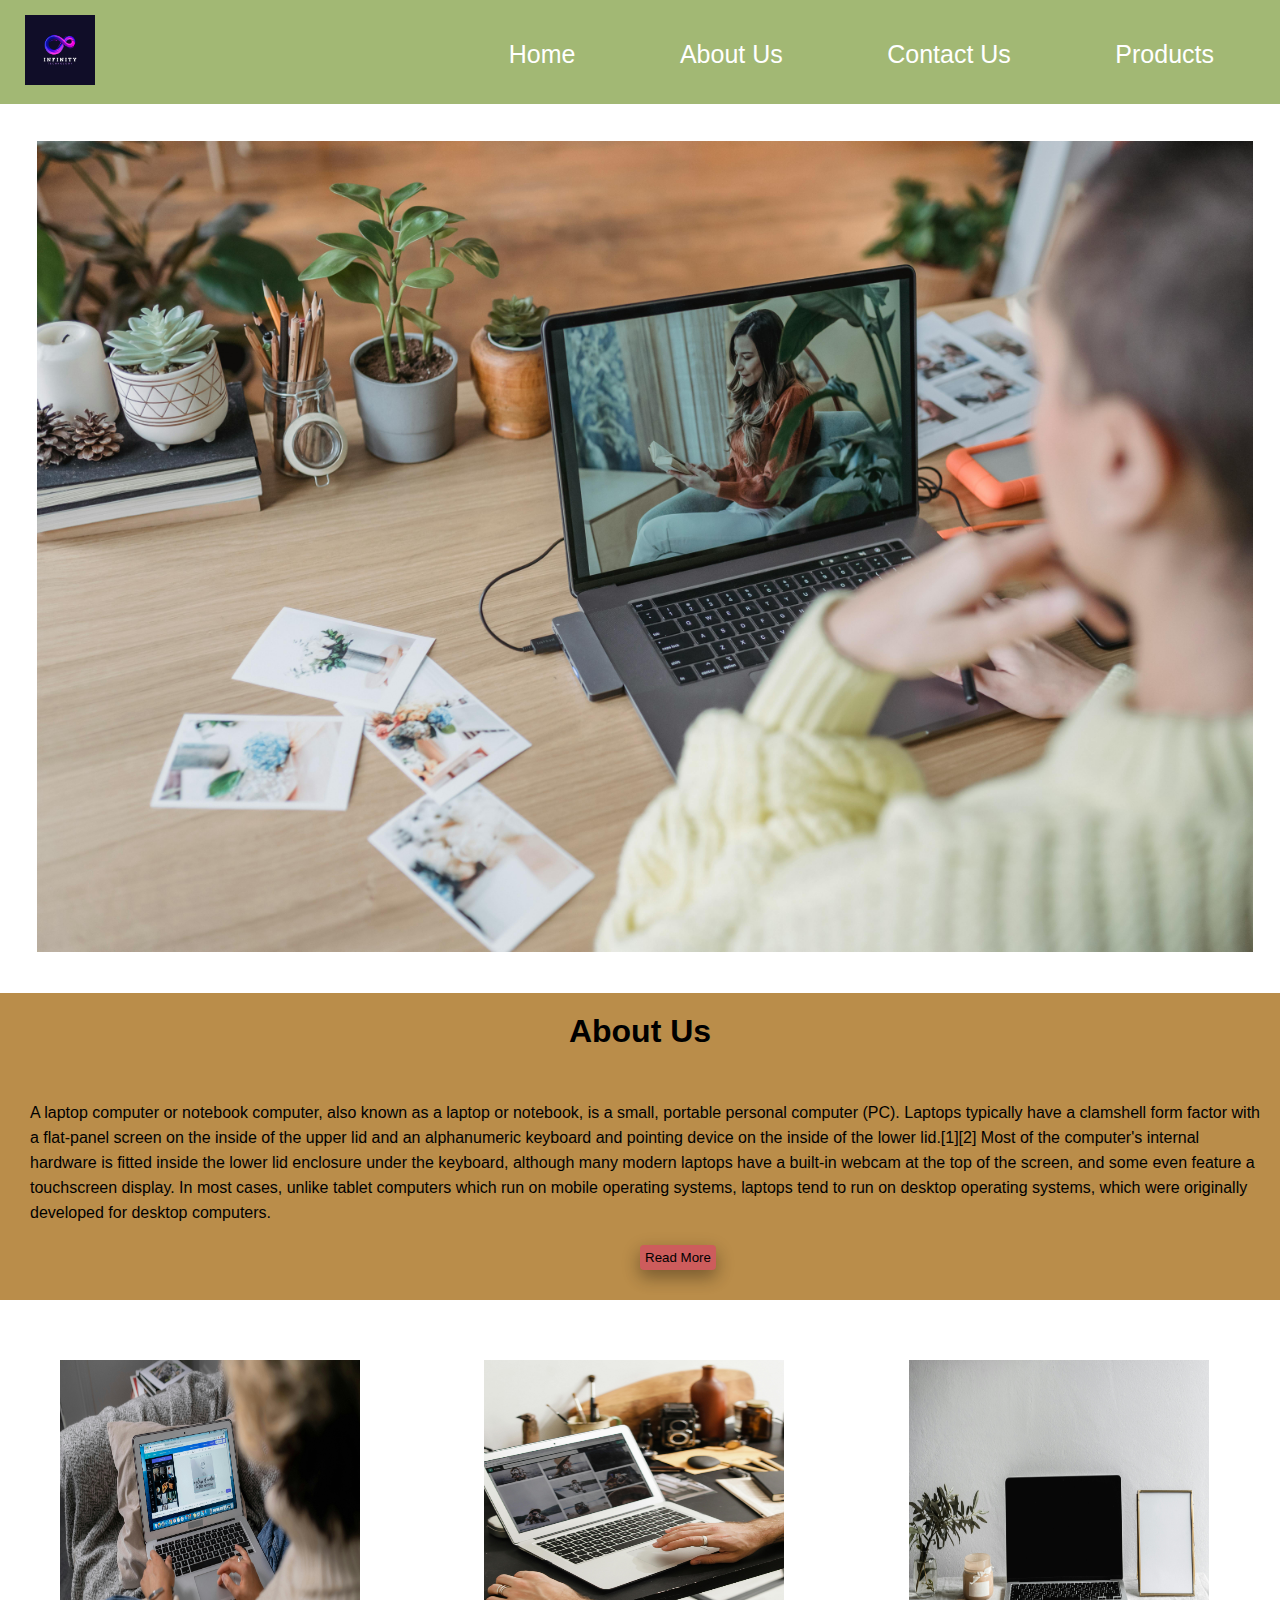
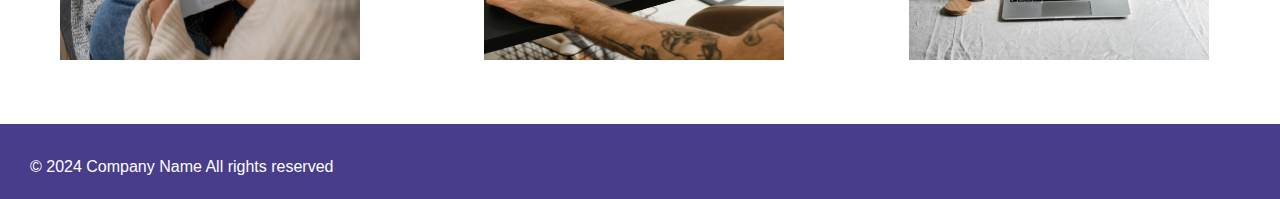
<file: index.html>
<!DOCTYPE html>
<html lang="en">
<head>
  <meta charset="UTF-8">
  <meta name="viewport" content="width=device-width, initial-scale=1.0">
  <title>Document</title>


  <link rel="icon" href="Assets/logo.jpg">
    <link rel="stylesheet" href="style/style.css">
</head>
<body>
    <div class="head">
    <div>
        <img class="img1" src="assets/Untitled design (5).png">
    </div>
    <div class="nav">
        <ul class="navbar">
            <li><a style="text-decoration: none; color: white;" href="index.html">Home</a></li>
            <li><a style="text-decoration: none; color: white;" href="about.html">About Us</a></li>
            <li><a style="text-decoration: none; color: white;" href="contact.html">Contact Us</a></li>
            <li><a style="text-decoration: none; color: white;" href="gallery.html">Products</a></li>
        </ul>     
    </div>
    <div class="hamburger">
        <div class="bar"></div>
        <div class="bar"></div>
        <div class="bar"></div>
    </div>
    </div>
    <img class="img2" src="assets/pexels-george-milton-7014925.jpg"> 
    <div class="ab">
        <h1>About Us</h1>
        <p>A laptop computer or notebook computer, also known as a laptop or notebook, is a small, portable personal computer (PC). Laptops typically have a clamshell form factor with a flat-panel screen on the inside of the upper lid and an alphanumeric keyboard and pointing device on the inside of the lower lid.[1][2] Most of the computer's internal hardware is fitted inside the lower lid enclosure under the keyboard, although many modern laptops have a built-in webcam at the top of the screen, and some even feature a touchscreen display. In most cases, unlike tablet computers which run on mobile operating systems, laptops tend to run on desktop operating systems, which were originally developed for desktop computers.

        </p>
        <button><a style="text-decoration: none; color:black;" href="about.html">Read More</a></button>
    </div>
    <div class>
    <img class="a"src="assets/pexels-ron-lach-7801140.jpg">
    <img class="a"src="assets/pexels-ron-lach-9904131.jpg">
    <img class="a"src="assets/pexels-polina-kovaleva-8101548.jpg">
    
    </div>
    <footer>
        <p>&copy; 2024 Company Name All rights reserved</p>
    </footer>
</body>
</html>
</file>
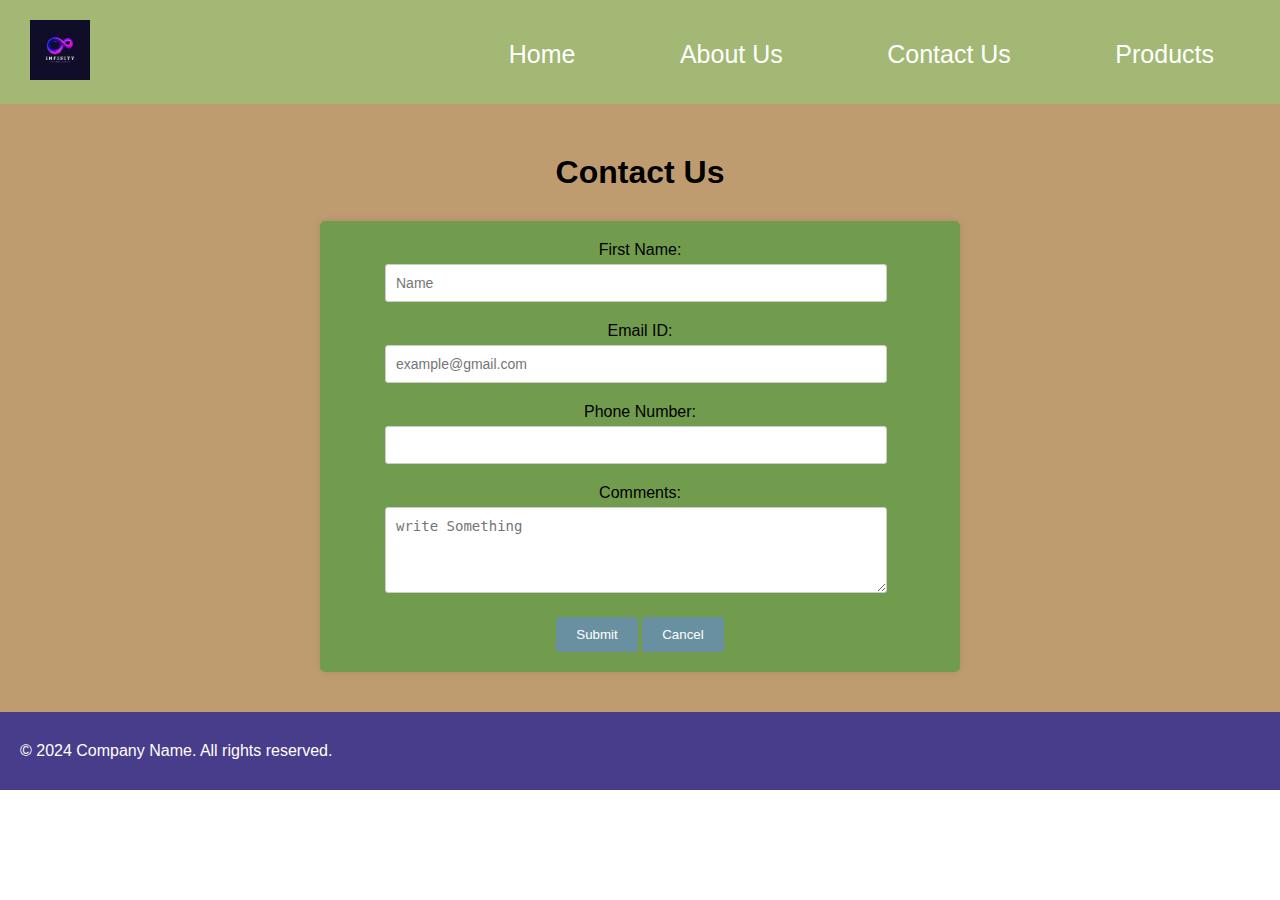
<file: contact.html>
<!DOCTYPE html>
<html lang="en">
<head>
    <meta charset="UTF-8">
    <meta name="viewport" content="width=device-width, initial-scale=1.0">
    <title>Document</title>
</head>
<body>
    <link rel="icon" href="Assets/logo.jpg">
    <link rel="stylesheet" href="style contact/contact.css">
</head>
<body>
    <div class="head">
        <div>
            <img class="img1" src="assets/Untitled design (5).png">
        </div>
        <div class="nav">
            <ul class="navbar">
                <li><a style="text-decoration: none; color: white;" href="index.html">Home</a></li>
                <li><a style="text-decoration: none; color: white;" href="about.html">About Us</a></li>
                <li><a style="text-decoration: none; color: white;" href="contact.html">Contact Us</a></li>
                <li><a style="text-decoration: none; color: white;" href="gallery.html">Products</a></li>
            </ul>     
        </div>
        <div class="hamburger">
            <div class="bar"></div>
            <div class="bar"></div>
            <div class="bar"></div>
        </div>
        </div>
        <div class="form">
        <h1 >Contact Us</h1>
        <form>
            <div class="f1">
                <label for="firstName">First Name:</label>
                <input type="text" placeholder="Name" id="firstName" name="firstName" required>
            </div>
            <div class="f1">
                <label for="email">Email ID:</label>
                <input type="email" placeholder="example@gmail.com" id="email" name="email" required>
            </div>
            <div class="f1">
                <label for="phone">Phone Number:</label>
                <input type="tel" id="phone" name="phone" pattern="[0-9]{10}" required>
            </div>
            <div class="f1">
                <label for="comments">Comments:</label>
                <textarea id="comments" placeholder="write Something"name="comments" rows="4" required></textarea>
            </div>
            <div class="btn">
                <button type="submit">Submit</button>
                <button type="button" onclick="window.history.back()">Cancel</button>
            </div>
        </form>
        </div>
    <footer>
        <p>&copy; 2024 Company Name. All rights reserved.</p>
    </footer>
</body>
</html>
</file>
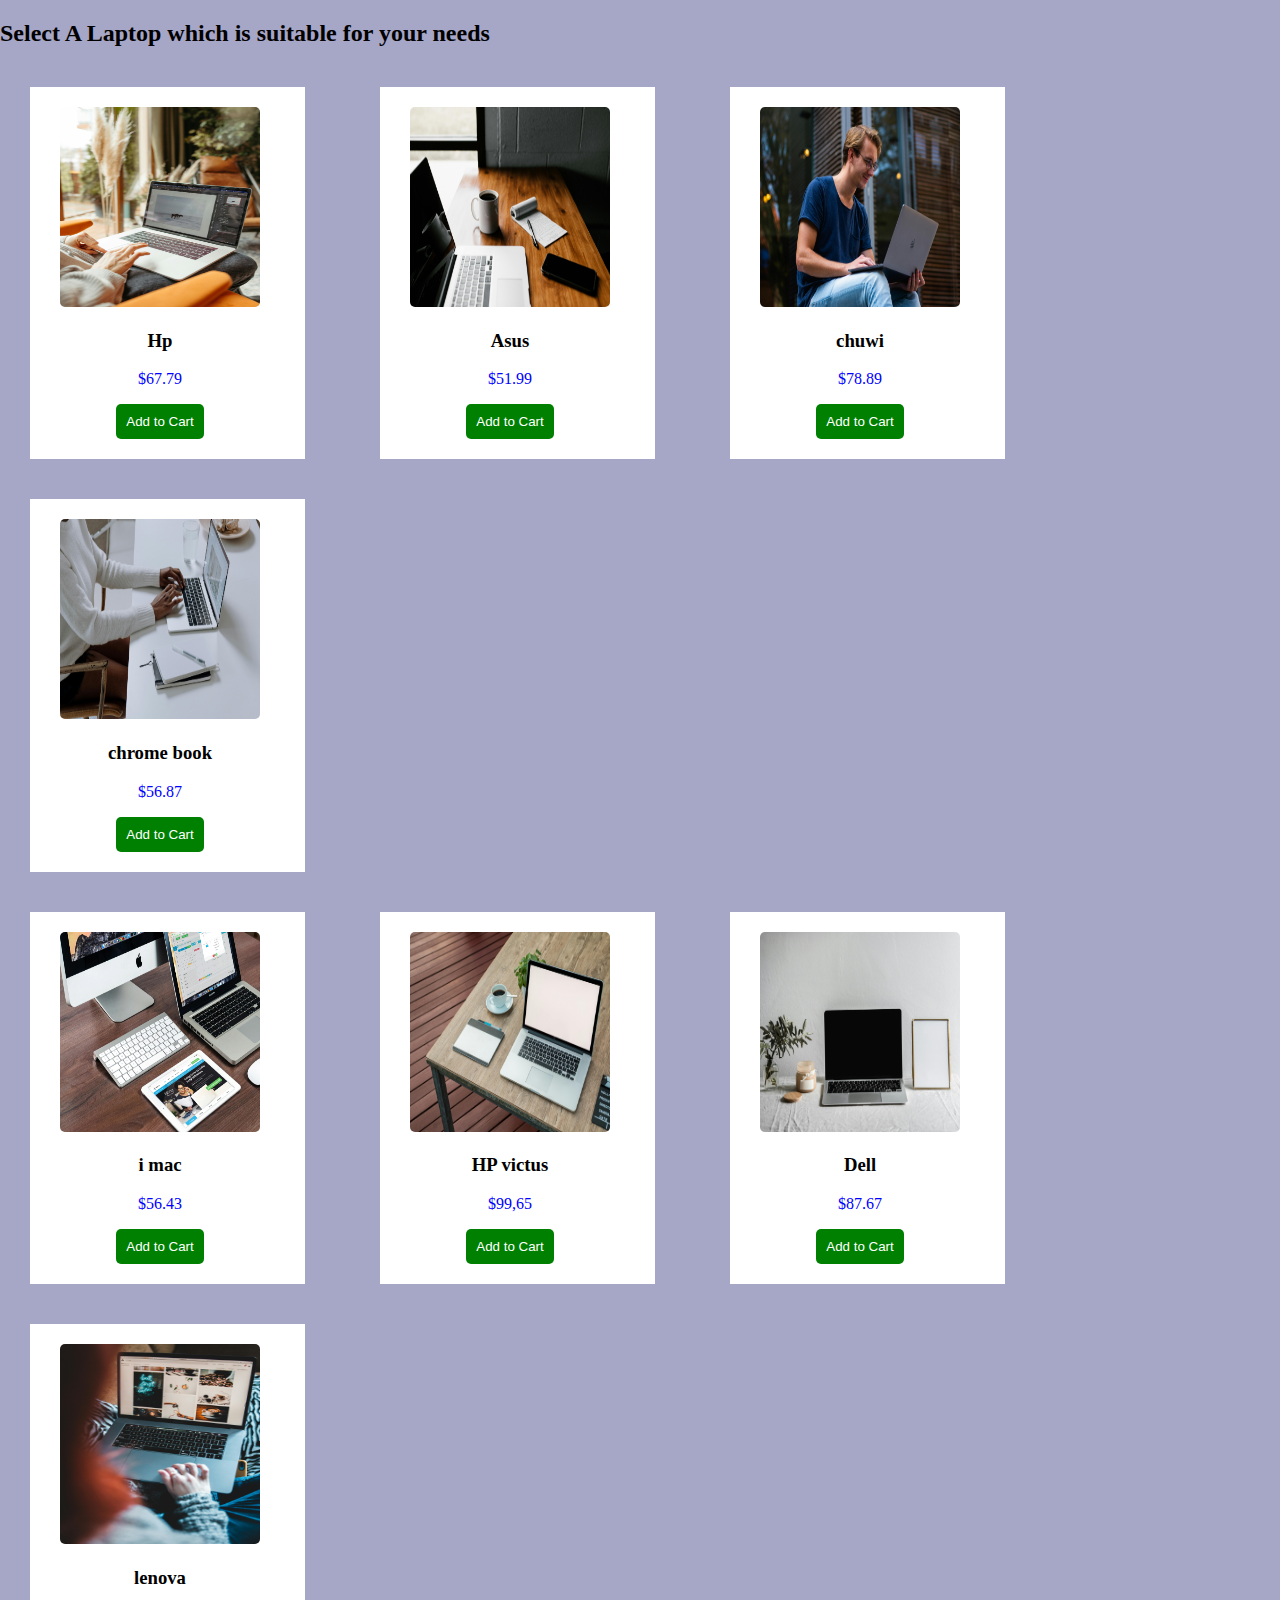
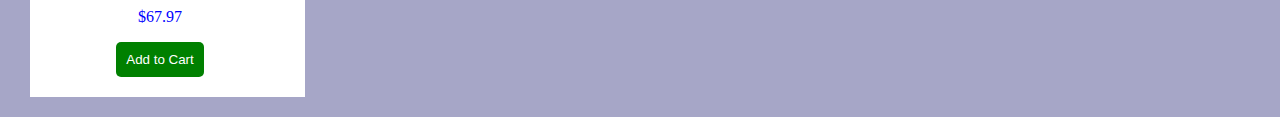
<file: gallery.html>
<!DOCTYPE html>
<html lang="en">
<head>
    <meta charset="UTF-8">
    <meta name="viewport" content="width=device-width, initial-scale=1.0">
    <title>Document</title>
    <link rel="icon" href="Assets/logo.jpg">
    <link rel="stylesheet" href="gallery style/gallery.css">
</head>
<body>
    
    <h2 class="hi">Select A Laptop which is suitable for your needs</h2>
    <section>
        <div class="box">
            <img src="assets/pexels-anastasia-shuraeva-7279704.jpg" alt="img1">
            <h3>Hp</h3>
            <p>$67.79</p>
            <button>Add to Cart</button>
        </div>
        <div class="box">
            <img src="assets/pexels-andrew-2312369.jpg" alt="img1">
            <h3>Asus</h3>
            <p>$51.99</p>
            <button>Add to Cart</button>
        </div>
    
    
        <div class="box">
            <img src="assets/pexels-buro-millennial-636760-1438081.jpg" alt="img1">
            <h3>chuwi</h3>
            <p>$78.89</p>
            <button>Add to Cart</button>
        </div>
        <div class="box">
            <img src="assets/pexels-cottonbro-5077047.jpg" alt="img1">
            <h3>chrome book</h3>
            <p>$56.87</p>
            <button>Add to Cart</button>
        </div>
    </section>
    <section>
        <div class="box">
            <img src="assets/pexels-pixabay-39284.jpg" alt="img1">
            <h3>i mac</h3>
            <p>$56.43</p>
            <button>Add to Cart</button>
        </div>
        <div class="box">
            <img src="assets/pexels-pixabay-459653.jpg" alt="img1">
            <h3>HP victus</h3>
            <p>$99,65</p>
            <button>Add to Cart</button>
        </div>
    
    
        <div class="box">
            <img src="assets/pexels-polina-kovaleva-8101548.jpg" alt="img1">
            <h3>Dell</h3>
            <p>$87.67</p>
            <button>Add to Cart</button>
        </div>
        <div class="box">
            <img src="assets/pexels-introspectivedsgn-4062426.jpg" alt="img1">
            <h3>lenova</h3>
            <p>$67.97</p>
            <button>Add to Cart</button>
            </div>

    </section>
</body>
</html>
</file>
<file: style/style.css>
body{
    font-family: arial;
}
*{
    margin: 0px;
    padding: 0px;
}
.img1{
    position: relative;
    padding: 5px;
    height:70px;
    width: 70px;
}
.head{
    background-color:rgb(162, 184, 116);
    display: flex;
    justify-content: space-between;
    align-items: center;
    padding: 10px 20px;
}
ul{
    position: absolute;
    right: 1rem;
    top: 40px;
}
li{
    color:white;
    display: inline;
    padding:20px;
    margin:30px;
    font-size: 25px;

}
li:hover{
    background-color: rgb(125, 86, 161);
    color:rgb(162, 195, 138);
}
.img2{ 
    width:95%;
    margin:20px;
    padding:17px;
 
}
.hamburger{
    display: none;
    flex-direction: column;
    cursor: pointer;
    float: right;
}
.hamburger .bar{
    width: 25px;
    height: 3px;
    background-color: black;
    margin: 3px 0px;
    border-radius: 9px;
    
}
.ab{
    background-color: rgb(186, 141, 74);
}
h1{
    text-align: center;
    padding: 20px;
}
p{
    padding: 30px 20px 20px 30px;
    line-height: 25px;
}
button {
    background-color:indianred;
    color: black;
    border: none;
    padding: 5px;
    border-radius: 4px;
    margin-left: 50%;
    margin-bottom: 30px;
    box-shadow: 0 8px 16px 0 rgba(0,0,0,0.2), 0 6px 20px 0 rgba(0,0,0,0.19);

    cursor: pointer;
}
footer{
    color: white;
    background-color:darkslateblue;
}
@media ( max-width: 768px)
{
    .navbar{
        display: none;
        flex-direction: column;
        width: 100%;
    }
    .nav.active .navbar{
        display: flex;
    }
    .hamburger{
        display: flex;
    }

}
.a{
    width:300px;
    height:300px;
    margin:30px;
    padding:30px;
    text-align: center;
}
</file>
<file: style contact/contact.css>
body{
    font-family: arial;
}
*{
    margin: 0px;
    padding: 0px;
}
.img1{
    position: relative;
    padding: 10px;
    height:60px;
    width: 60px;
}
.head{
    background-color:rgb(162, 184, 116);
    display: flex;
    justify-content: space-between;
    align-items: center;
    padding: 10px 20px;
}
ul{
    position: absolute;
    right: 1rem;
    top: 40px;
}
li{
    color:white;
    display: inline;
    padding:20px;
    margin:30px;
    font-size: 25px;
}
.hamburger{
    display: none;
    flex-direction: column;
    cursor: pointer;
    float: right;
}
.hamburger .bar{
    width: 25px;
    height: 3px;
    background-color: black;
    margin: 3px 0px;
    border-radius: 9px;
    
}
h1{
    padding: 10px 0px 30px 0px;
}
.form {
    padding: 40px;
    background-color:rgb(191, 156, 112);
    text-align: center;
}

form{
    max-width: 600px;
    margin: 0 auto;
    padding: 20px;
    background-color:rgb(114, 156, 77);
    border-radius: 5px;
    box-shadow: 0 0 10px rgba(0, 0, 0, 0.1);
}

.f1{
    margin-bottom: 20px;
    text-align: left;
}

label {
    display: block;
    margin-bottom: 5px;
    text-align: center;
}
input, textarea {
    width: 80%;
    padding: 10px;
    border: 1px solid #ccc;
    border-radius: 3px;
    font-size: 14px;
    margin: 0 0 0 45px;
}

button{
    background-color:rgb(105, 144, 160);
    color: white;
    border: none;
    padding: 10px 20px;
    border-radius: 3px;
    cursor: pointer;
    transition: background-color 0.3s;
}

button:hover {
    background-color:rgb(58, 56, 123);
    color: black;
}
footer{
    padding: 30px 20px;
    color: white;
    background-color:darkslateblue;
}


@media ( max-width: 768px)
{
    .navbar{
        display: none;
        flex-direction: column;
        width: 100%;
    }
    .nav.active .navbar{
        display: flex;
    }
    .hamburger{
        display: flex;
    }
    textarea, input{
        text-align: center;
        margin: 0 0 0 20px;
    }
}
li:hover{
    background-color: rgb(125, 86, 161);
    color:rgb(162, 195, 138);
}
</file>
<file: gallery style/gallery.css>
body{
    margin: 0;
    padding: 0;
    background-color: rgb(166, 166, 199);
}
.box{
    background-color: white;
    text-align: center;
    padding: 20px 45px 20px 30px;
    margin: 20px 45px 20px 30px;
    
    
}
.box img{
    height: 200px;
    width: 200px;
    border-radius: 5px;
}
.box button{
    background-color: green;
    color: white;
    border-radius:5px;
    border: none;
    padding: 10px;
}
.box p{
    color: blue;
}
section{
    display: flex;
    flex-wrap: wrap;
    
}
button:hover{
    background-color: rgb(160, 100, 63);
}
</file>
